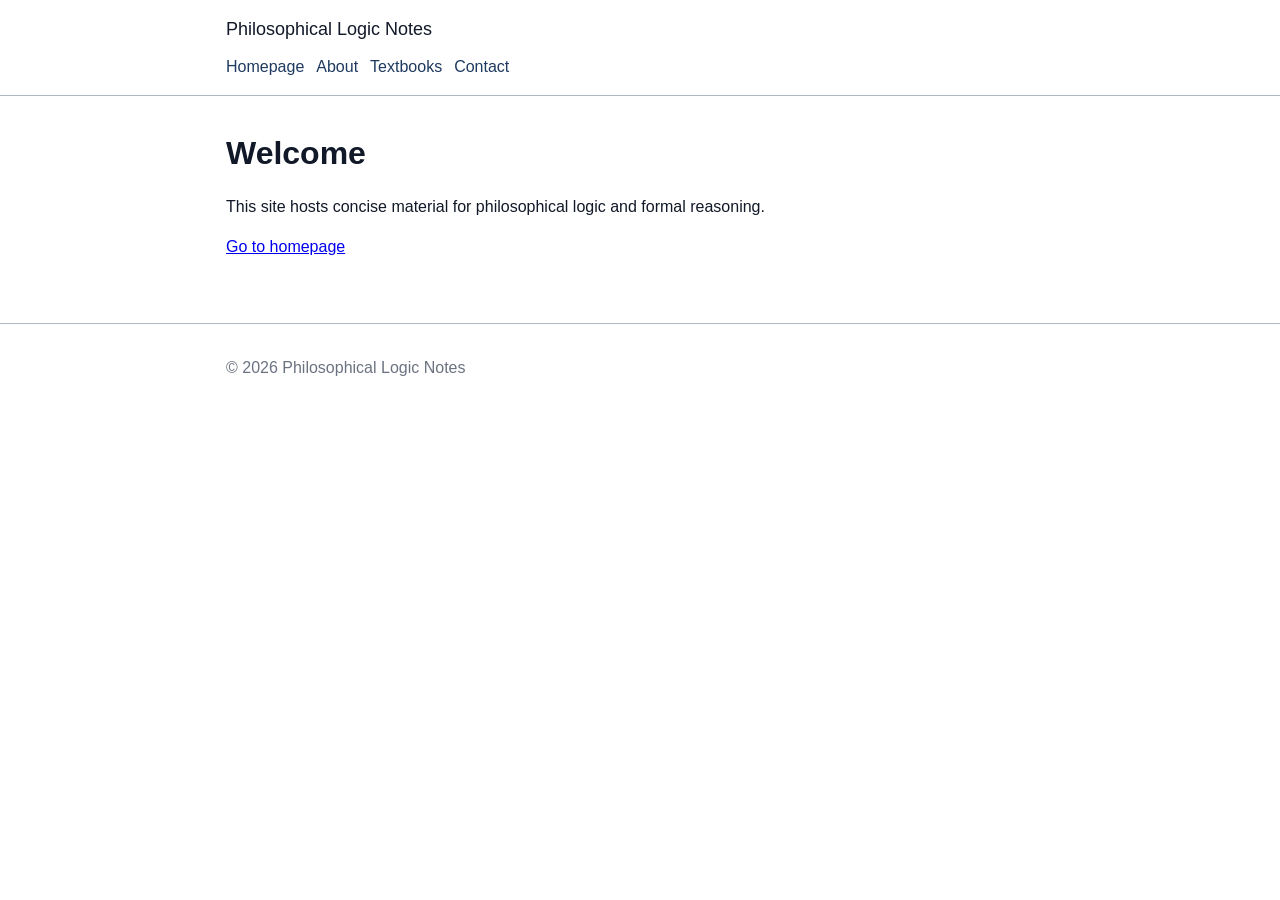
<file: index.html>
<!doctype html>
<html lang="en">
  <head>
    <meta charset="utf-8" />
    <meta name="viewport" content="width=device-width, initial-scale=1" />
    <title>Philosophical Logic Notes</title>
    <link rel="stylesheet" href="/assets/css/base.css" />
  </head>
  <body>
    <div data-site-header></div>
    <main class="site-container">
      <h1>Welcome</h1>
      <p>This site hosts concise material for philosophical logic and formal reasoning.</p>
      <p><a href="/homepage/">Go to homepage</a></p>
    </main>
    <div data-site-footer></div>
    <script src="/assets/js/site.js"></script>
  </body>
</html>
</file>
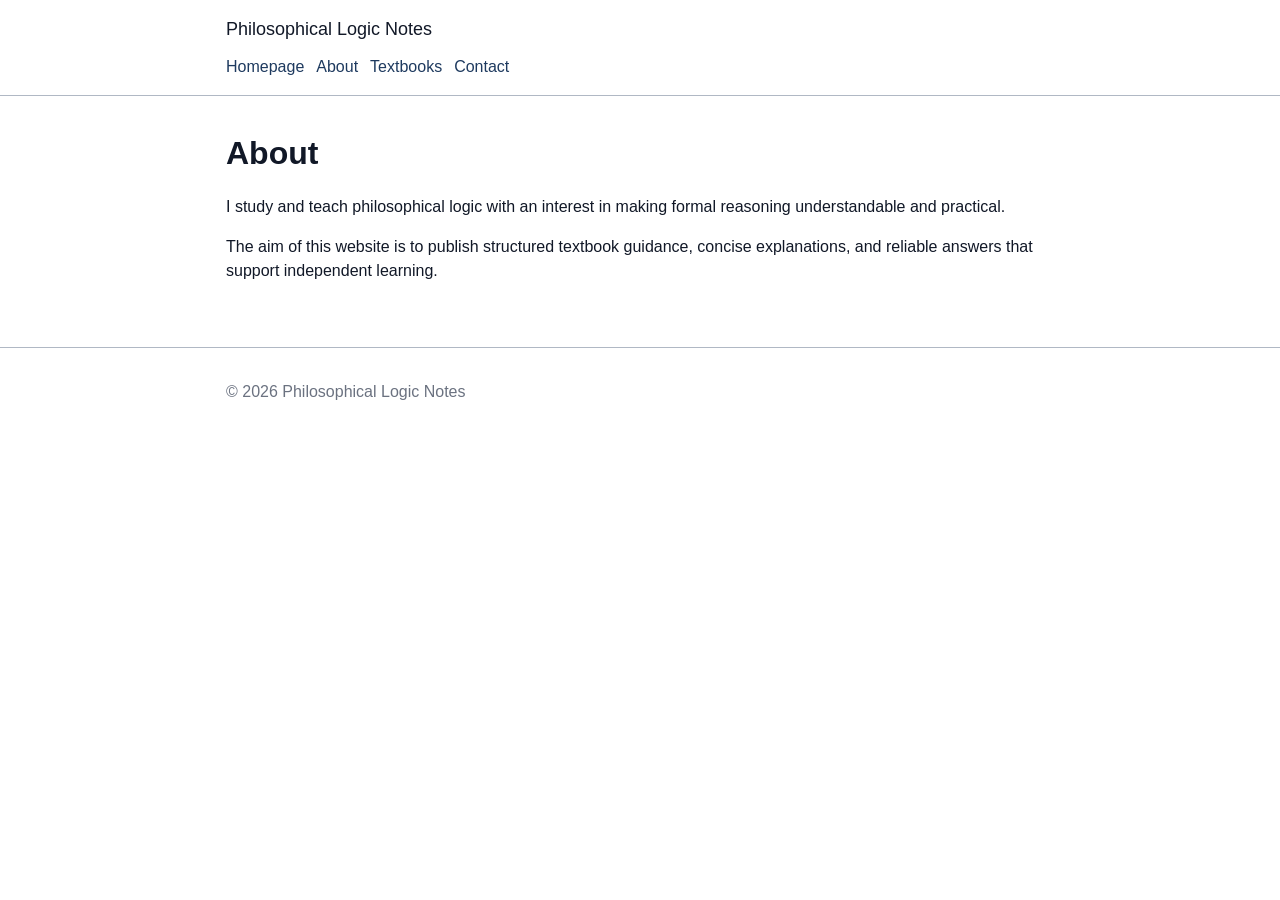
<file: about/index.html>
<!doctype html>
<html lang="en">
  <head>
    <meta charset="utf-8" />
    <meta name="viewport" content="width=device-width, initial-scale=1" />
    <title>About | Philosophical Logic Notes</title>
    <link rel="stylesheet" href="/assets/css/base.css" />
  </head>
  <body>
    <div data-site-header></div>
    <main class="site-container">
      <h1>About</h1>
      <p>
        I study and teach philosophical logic with an interest in making formal reasoning
        understandable and practical.
      </p>
      <p>
        The aim of this website is to publish structured textbook guidance, concise
        explanations, and reliable answers that support independent learning.
      </p>
    </main>
    <div data-site-footer></div>
    <script src="/assets/js/site.js"></script>
  </body>
</html>
</file>
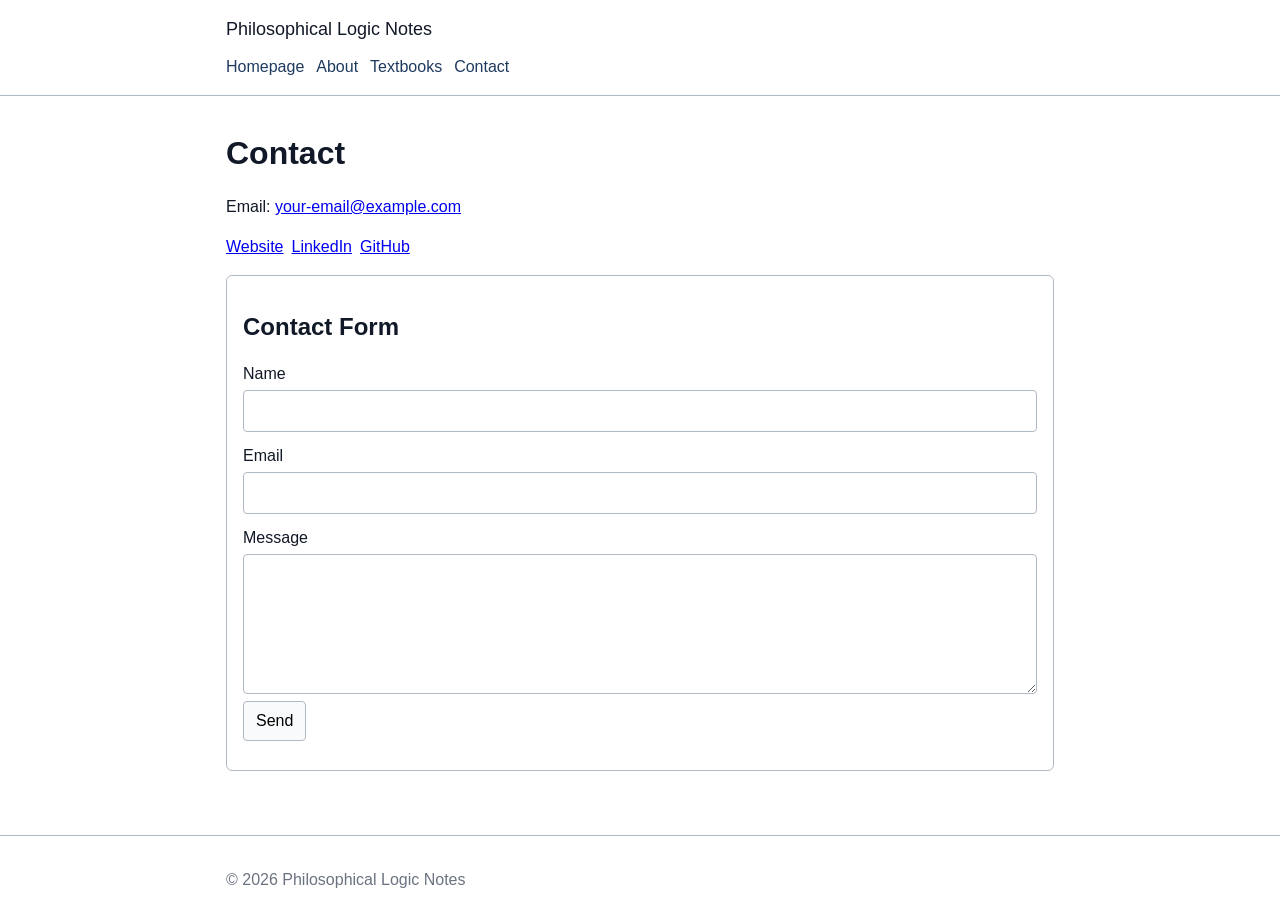
<file: contact/index.html>
<!doctype html>
<html lang="en">
  <head>
    <meta charset="utf-8" />
    <meta name="viewport" content="width=device-width, initial-scale=1" />
    <title>Contact | Philosophical Logic Notes</title>
    <link rel="stylesheet" href="/assets/css/base.css" />
  </head>
  <body>
    <div data-site-header></div>
    <main class="site-container">
      <h1>Contact</h1>
      <p>Email: <a href="mailto:your-email@example.com">your-email@example.com</a></p>
      <ul class="inline-links">
        <li><a href="https://example.com">Website</a></li>
        <li><a href="https://linkedin.com/in/your-handle">LinkedIn</a></li>
        <li><a href="https://github.com/your-handle">GitHub</a></li>
      </ul>

      <section class="card">
        <h2>Contact Form</h2>
        <form data-contact-form>
          <label for="name">Name</label>
          <input id="name" name="name" type="text" required />

          <label for="email">Email</label>
          <input id="email" name="email" type="email" required />

          <label for="message">Message</label>
          <textarea id="message" name="message" required></textarea>

          <button type="submit">Send</button>
        </form>
        <p class="status" data-contact-status aria-live="polite"></p>
      </section>
    </main>
    <div data-site-footer></div>
    <script src="/assets/js/site.js"></script>
  </body>
</html>
</file>
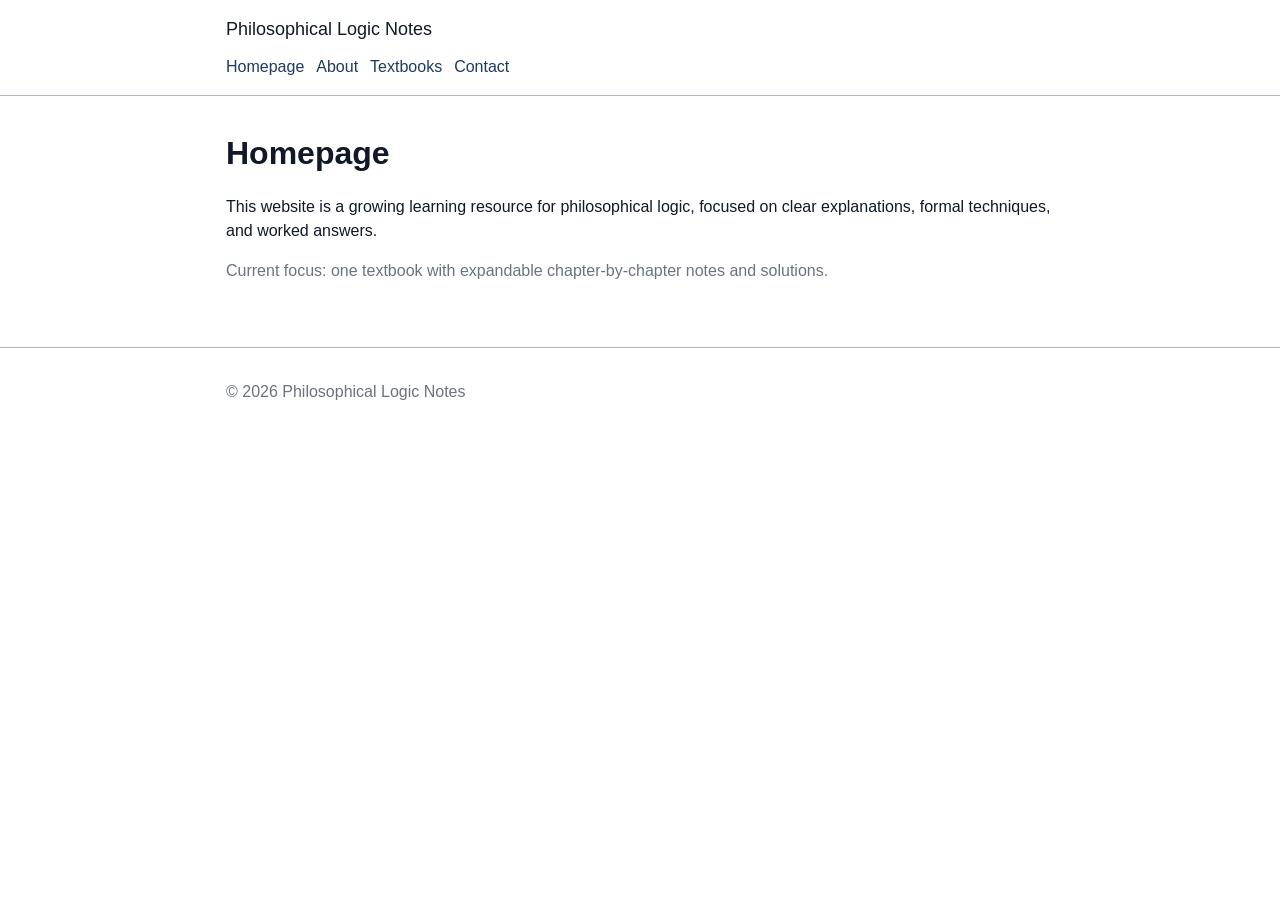
<file: homepage/index.html>
<!doctype html>
<html lang="en">
  <head>
    <meta charset="utf-8" />
    <meta name="viewport" content="width=device-width, initial-scale=1" />
    <title>Homepage | Philosophical Logic Notes</title>
    <link rel="stylesheet" href="/assets/css/base.css" />
  </head>
  <body>
    <div data-site-header></div>
    <main class="site-container">
      <h1>Homepage</h1>
      <p>
        This website is a growing learning resource for philosophical logic, focused on
        clear explanations, formal techniques, and worked answers.
      </p>
      <p class="muted">
        Current focus: one textbook with expandable chapter-by-chapter notes and solutions.
      </p>
    </main>
    <div data-site-footer></div>
    <script src="/assets/js/site.js"></script>
  </body>
</html>
</file>
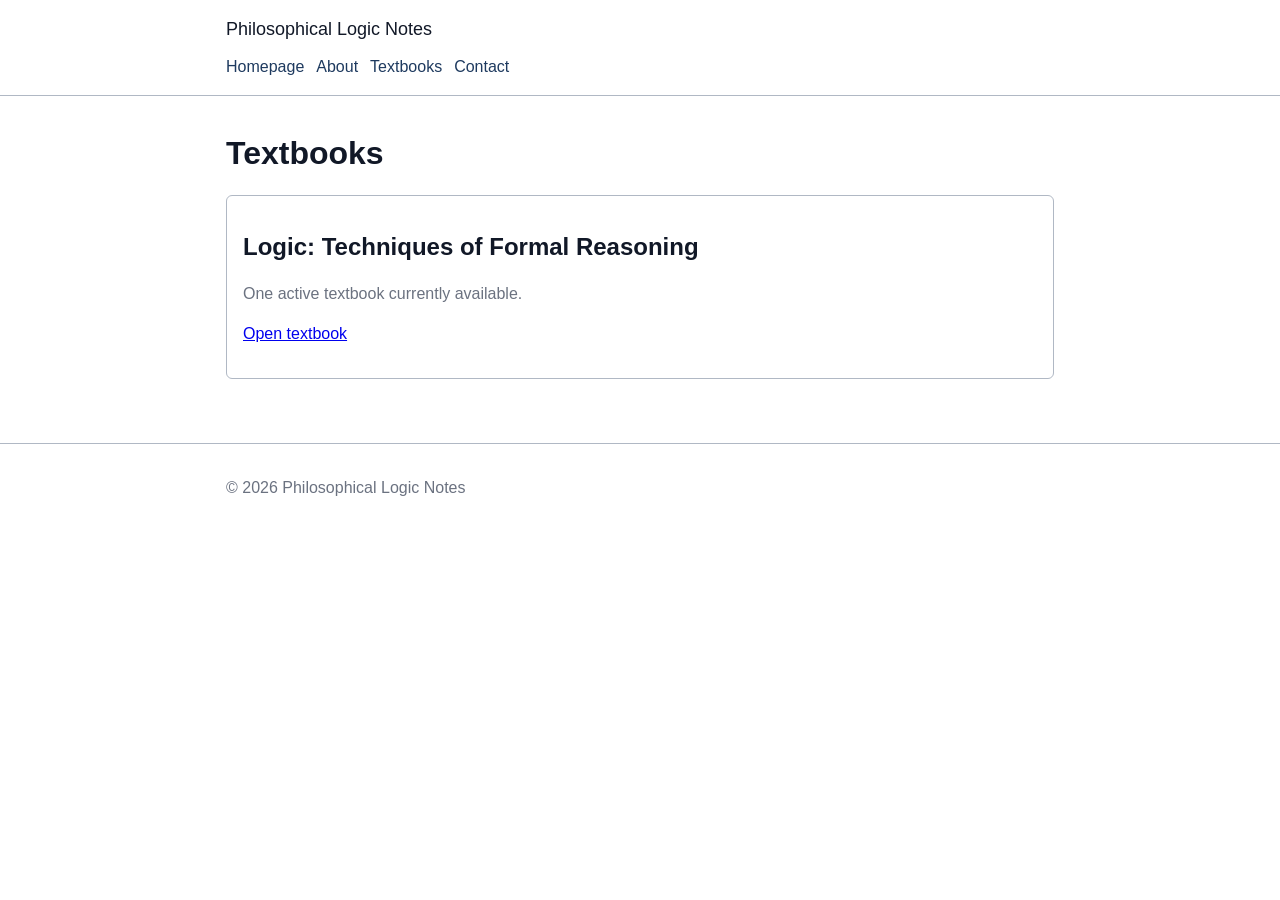
<file: textbooks/index.html>
<!doctype html>
<html lang="en">
  <head>
    <meta charset="utf-8" />
    <meta name="viewport" content="width=device-width, initial-scale=1" />
    <title>Textbooks | Philosophical Logic Notes</title>
    <link rel="stylesheet" href="/assets/css/base.css" />
  </head>
  <body>
    <div data-site-header></div>
    <main class="site-container">
      <h1>Textbooks</h1>
      <section class="card">
        <h2>Logic: Techniques of Formal Reasoning</h2>
        <p class="muted">One active textbook currently available.</p>
        <p>
          <a href="/textbooks/logic-techniques-of-formal-reasoning/">Open textbook</a>
        </p>
      </section>
    </main>
    <div data-site-footer></div>
    <script src="/assets/js/site.js"></script>
  </body>
</html>
</file>
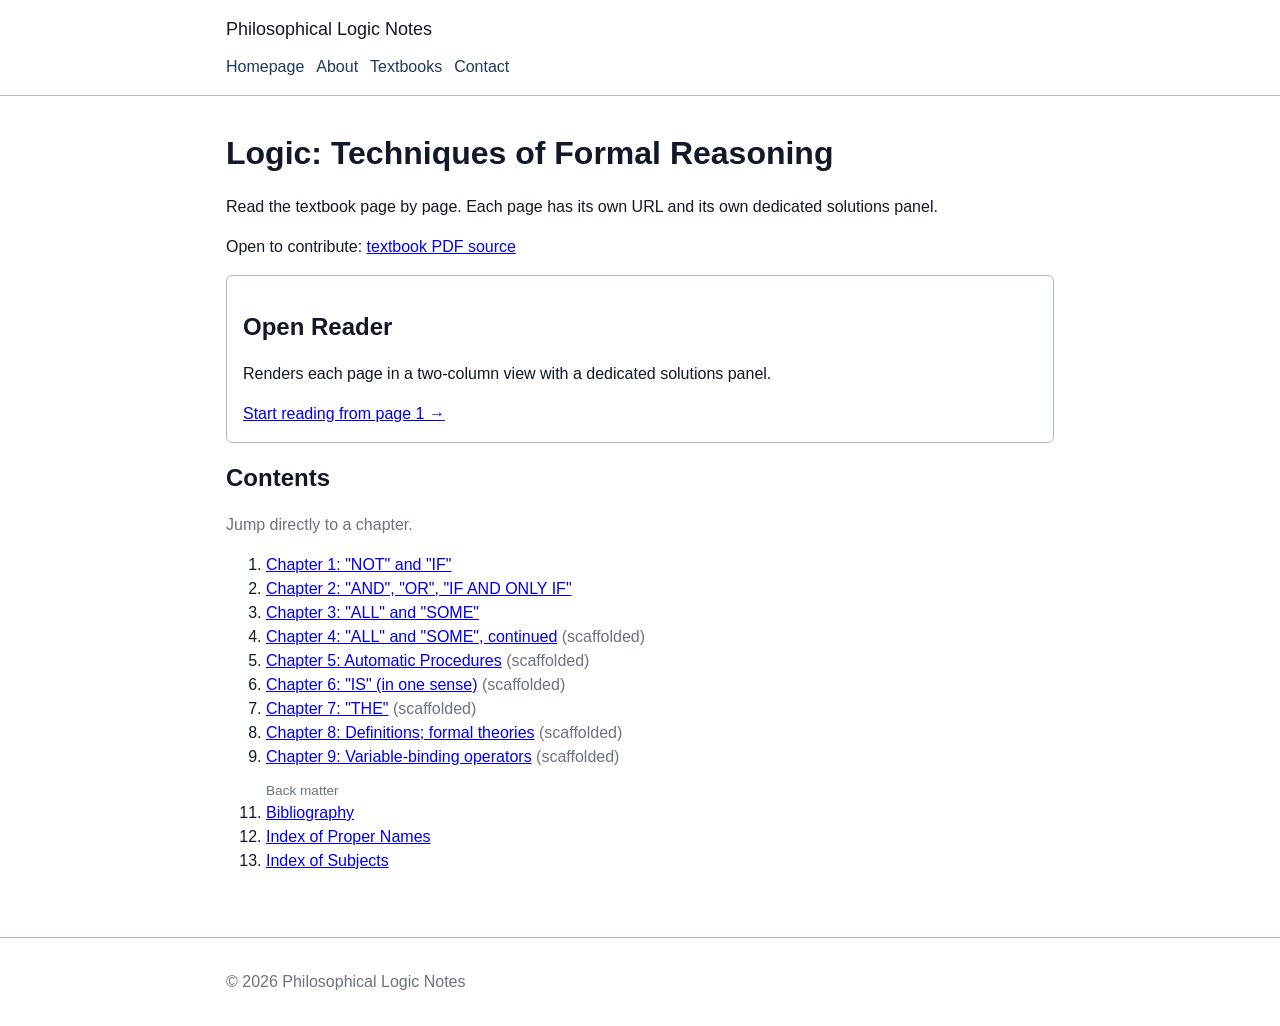
<file: textbooks/logic-techniques-of-formal-reasoning/index.html>
<!doctype html>
<html lang="en">
  <head>
    <meta charset="utf-8" />
    <meta name="viewport" content="width=device-width, initial-scale=1" />
    <title>Logic: Techniques of Formal Reasoning</title>
    <link rel="stylesheet" href="/assets/css/base.css" />
  </head>
  <body>
    <div data-site-header></div>
    <main class="site-container">
      <h1>Logic: Techniques of Formal Reasoning</h1>
      <p>
        Read the textbook page by page. Each page has its own URL and its own
        dedicated solutions panel.
      </p>
      <p>
        Open to contribute:
        <a
          href="https://ia601504.us.archive.org/0/items/in.ernet.dli.2015.139500/2015.139500.Logic-Techniques-Of-Formal-Reasonong.pdf"
          target="_blank"
          rel="noopener noreferrer"
        >
          textbook PDF source
        </a>
      </p>

      <section class="card">
        <h2>Open Reader</h2>
        <p>Renders each page in a two-column view with a dedicated solutions panel.</p>
        <a href="/textbooks/logic-techniques-of-formal-reasoning/page.html?p=1">
          Start reading from page 1 →
        </a>
      </section>

      <h2>Contents</h2>
      <p class="muted">Jump directly to a chapter.</p>
      <ol data-toc-list></ol>
    </main>
    <div data-site-footer></div>
    <script src="/assets/js/site.js"></script>
    <script src="/assets/js/textbooks.js"></script>
  </body>
</html>
</file>
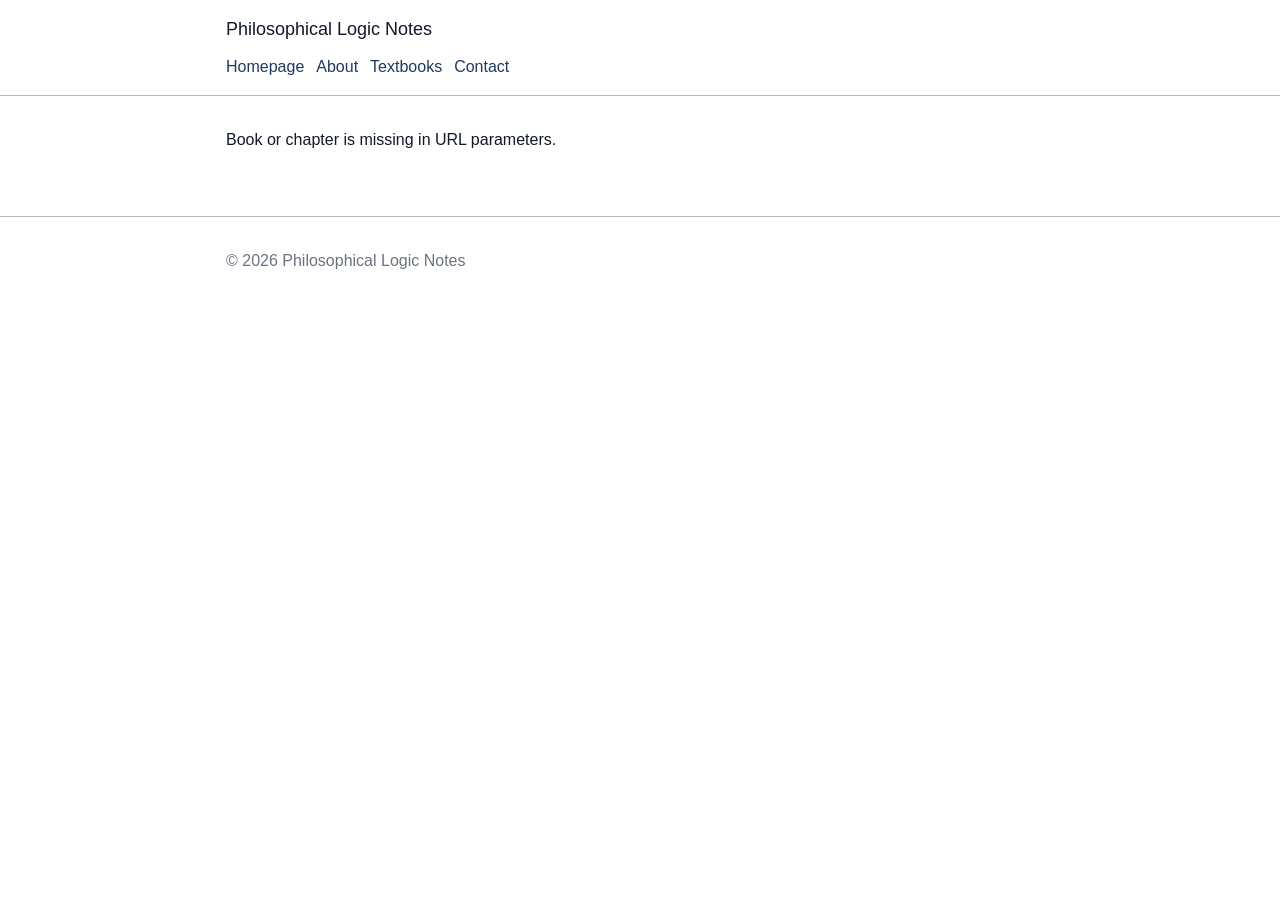
<file: textbooks/logic-techniques-of-formal-reasoning/chapter.html>
<!doctype html>
<html lang="en">
  <head>
    <meta charset="utf-8" />
    <meta name="viewport" content="width=device-width, initial-scale=1" />
    <title>Chapter | Logic: Techniques of Formal Reasoning</title>
    <link rel="stylesheet" href="/assets/css/base.css" />
  </head>
  <body>
    <div data-site-header></div>
    <main class="site-container" data-chapter-view>
      <p>Loading chapter...</p>
    </main>
    <div data-site-footer></div>
    <script src="/assets/js/site.js"></script>
    <script src="/assets/js/textbooks.js"></script>
  </body>
</html>
</file>
<file: assets/css/base.css>
:root {
  --text: #111827;
  --background: #ffffff;
  --muted: #6b7280;
  --border: #b0b8c4;
  --accent: #1e3a5f;
  --reader-bg: #fafaf8;
  --reader-panel-bg: #f5f4f0;
  --reader-divider: #dcd8d0;
}

*,
*::before,
*::after {
  box-sizing: border-box;
}

body {
  margin: 0;
  font-family: Arial, Helvetica, sans-serif;
  color: var(--text);
  background: var(--background);
  line-height: 1.5;
}

.site-container {
  max-width: 860px;
  margin: 0 auto;
  padding: 1rem;
}

.site-header,
.site-footer {
  border-bottom: 1px solid var(--border);
}

.site-footer {
  border-top: 1px solid var(--border);
  border-bottom: 0;
  margin-top: 2rem;
}

.site-brand {
  margin: 0;
  font-size: 1.125rem;
}

.site-nav {
  display: flex;
  flex-wrap: wrap;
  gap: 0.75rem;
  padding: 0.75rem 0 0;
}

.site-nav a {
  color: var(--accent);
  text-decoration: none;
}

.site-nav a:hover {
  text-decoration: underline;
}

main {
  padding: 1.25rem 0;
}

h1,
h2,
h3 {
  line-height: 1.25;
}

.card {
  border: 1px solid var(--border);
  border-radius: 6px;
  padding: 1rem;
  margin-bottom: 1rem;
}

.muted {
  color: var(--muted);
}

label {
  display: block;
  margin: 0.75rem 0 0.25rem;
}

input,
textarea,
select,
button {
  font: inherit;
}

input,
textarea,
select {
  width: 100%;
  border: 1px solid var(--border);
  border-radius: 4px;
  padding: 0.5rem;
}

textarea {
  min-height: 140px;
}

button {
  border: 1px solid var(--border);
  border-radius: 4px;
  background: #f9fafb;
  padding: 0.45rem 0.75rem;
  cursor: pointer;
}

button:hover {
  background: #f3f4f6;
}

.symbol-grid {
  display: grid;
  grid-template-columns: repeat(auto-fill, minmax(54px, 1fr));
  gap: 0.45rem;
  margin: 0.75rem 0 1rem;
}

.symbol-btn {
  padding: 0.5rem 0.25rem;
  text-align: center;
}

.inline-links {
  display: flex;
  flex-wrap: wrap;
  gap: 0.5rem;
  padding: 0;
  list-style: none;
}

.status {
  margin-top: 0.75rem;
  color: #065f46;
}

.panel-actions {
  display: flex;
  flex-wrap: wrap;
  gap: 0.5rem;
}

.entry-actions {
  margin: 0.25rem 0 0.75rem;
}

/* ── Reader (page.html) ──────────────────────────────────────── */

.reader-container {
  max-width: 1500px;
  margin: 0 auto;
  padding: 0;
  background: var(--reader-bg);
  min-height: 100vh;
}

.reader-layout {
  display: grid;
  gap: 0;
}

.reader-pdf,
.reader-panel {
  min-width: 0;
}

/* ── Book title bar ── */
.reader-page-bar {
  display: flex;
  align-items: center;
  justify-content: space-between;
  padding: 0.6rem 1.25rem;
  background: var(--accent);
  color: #ffffff;
  font-family: Georgia, "Times New Roman", serif;
}

.reader-book-title {
  font-size: 0.9rem;
  font-style: italic;
  opacity: 0.9;
  white-space: nowrap;
  overflow: hidden;
  text-overflow: ellipsis;
}

.reader-page-badge {
  font-size: 0.85rem;
  font-weight: bold;
  background: rgba(255,255,255,0.18);
  padding: 0.2rem 0.65rem;
  border-radius: 20px;
  white-space: nowrap;
  margin-left: 1rem;
}

/* ── Navigation bar ── */
.reader-controls {
  display: flex;
  align-items: center;
  justify-content: space-between;
  padding: 0.6rem 1.25rem;
  background: #ffffff;
  border-bottom: 1px solid var(--reader-divider);
  gap: 0.5rem;
}

.reader-nav-group {
  display: flex;
  align-items: center;
  gap: 0.4rem;
}

.reader-nav-center {
  display: flex;
  align-items: center;
  gap: 0.5rem;
  font-family: Georgia, "Times New Roman", serif;
  font-size: 0.95rem;
  color: var(--text);
}

.reader-controls a {
  color: var(--accent);
  text-decoration: none;
  padding: 0.3rem 0.6rem;
  border: 1px solid var(--border);
  border-radius: 4px;
  font-size: 0.875rem;
  white-space: nowrap;
  background: #f9f8f6;
}

.reader-controls a:hover {
  background: #eeecea;
}

.reader-controls a[aria-disabled="true"] {
  opacity: 0.35;
  pointer-events: none;
}

.reader-go-form {
  display: flex;
  gap: 0.3rem;
  align-items: center;
}

.reader-go-form input[type="number"] {
  width: 64px;
  text-align: center;
  font-family: Georgia, "Times New Roman", serif;
}

.reader-total-pages {
  color: var(--muted);
  font-size: 0.875rem;
}

/* ── PDF iframe ── */
.reader-pdf-body {
  padding: 0.75rem 1.25rem 1rem;
}

.page-img {
  display: block;
  width: 100%;
  height: auto;
  border: 1px solid var(--reader-divider);
  border-radius: 4px;
  background: #fff;
}

.reader-controls-bottom {
  margin-top: 0.75rem;
  border-top: 1px solid var(--reader-divider);
  border-bottom: none;
  padding-top: 0.6rem;
  padding-bottom: 0;
}

.reader-back-link {
  margin-top: 0.6rem;
  font-size: 0.875rem;
}

/* ── Solutions panel ── */
.reader-panel {
  background: var(--reader-panel-bg);
  border-left: 1px solid var(--reader-divider);
  display: flex;
  flex-direction: column;
  min-height: 100vh;
}

.panel-section {
  padding: 1rem 1.25rem;
  border-bottom: 1px solid var(--reader-divider);
}

.panel-section:last-child {
  border-bottom: none;
}

.panel-section-title {
  font-family: Georgia, "Times New Roman", serif;
  font-size: 0.8rem;
  text-transform: uppercase;
  letter-spacing: 0.08em;
  color: var(--muted);
  margin: 0 0 0.75rem;
}

.reader-panel h2 {
  font-family: Georgia, "Times New Roman", serif;
  font-size: 1.05rem;
  margin: 0 0 0.25rem;
  color: var(--text);
}

.reader-panel label {
  font-size: 0.825rem;
  color: var(--muted);
  margin: 0.6rem 0 0.2rem;
  font-family: Georgia, "Times New Roman", serif;
}

.reader-panel textarea {
  min-height: 80px;
  font-family: Georgia, "Times New Roman", serif;
  font-size: 0.9rem;
  background: #ffffff;
}

.reader-panel input[type="text"] {
  font-family: Georgia, "Times New Roman", serif;
  font-size: 0.9rem;
  background: #ffffff;
}

/* ── Symbol keyboard ── */
.symbol-grid {
  display: flex;
  flex-wrap: wrap;
  gap: 0.35rem;
  margin: 0.5rem 0 0.75rem;
}

.symbol-btn {
  padding: 0.3rem 0.5rem;
  font-size: 1rem;
  border: 1px solid var(--border);
  border-radius: 4px;
  background: #ffffff;
  cursor: pointer;
  position: relative;
  min-width: 36px;
  text-align: center;
}

.symbol-btn:hover {
  background: #eeecea;
}

/* Tooltip */
.symbol-btn[data-tip]::after {
  content: attr(data-tip);
  position: absolute;
  bottom: calc(100% + 6px);
  left: 50%;
  transform: translateX(-50%);
  background: #1e3a5f;
  color: #fff;
  font-size: 0.72rem;
  padding: 0.2rem 0.45rem;
  border-radius: 4px;
  white-space: nowrap;
  pointer-events: none;
  opacity: 0;
  transition: opacity 0.15s;
  z-index: 10;
}

.symbol-btn[data-tip]:hover::after {
  opacity: 1;
}

/* ── Saved entries ── */
.entry-item {
  border: 1px solid var(--reader-divider);
  border-radius: 4px;
  margin-bottom: 0.5rem;
  background: #fff;
  overflow: hidden;
}

.entry-summary {
  display: flex;
  align-items: baseline;
  justify-content: space-between;
  padding: 0.5rem 0.75rem;
  cursor: pointer;
  font-size: 0.875rem;
  font-family: Georgia, "Times New Roman", serif;
  gap: 0.5rem;
}

.entry-summary:hover {
  background: #f0eeea;
}

.entry-summary-text {
  overflow: hidden;
  text-overflow: ellipsis;
  white-space: nowrap;
  color: var(--text);
  flex: 1;
}

.entry-toggle-icon {
  color: var(--muted);
  font-size: 0.75rem;
  flex-shrink: 0;
}

.entry-detail {
  display: none;
  padding: 0.6rem 0.75rem;
  border-top: 1px solid var(--reader-divider);
  font-size: 0.85rem;
  font-family: Georgia, "Times New Roman", serif;
  line-height: 1.55;
}

.entry-detail p {
  margin: 0.3rem 0;
}

.entry-detail.open {
  display: block;
}

.entry-delete-btn {
  font-size: 0.75rem;
  padding: 0.2rem 0.5rem;
  margin-top: 0.4rem;
  color: #b91c1c;
  border-color: #fca5a5;
  background: #fff1f2;
}

.entry-delete-btn:hover {
  background: #fee2e2;
}

/* ── Panel action buttons ── */
.panel-actions {
  display: flex;
  flex-wrap: wrap;
  gap: 0.5rem;
  margin-top: 0.75rem;
}

.btn-primary {
  background: var(--accent);
  color: #ffffff;
  border-color: var(--accent);
  font-size: 0.875rem;
  padding: 0.45rem 0.9rem;
}

.btn-primary:hover {
  background: #162d4a;
  border-color: #162d4a;
}

.btn-secondary {
  font-size: 0.875rem;
  padding: 0.45rem 0.9rem;
}

/* ── New Entry toggle ── */
.new-entry-toggle {
  width: 100%;
  text-align: left;
  font-size: 0.875rem;
  font-family: Georgia, "Times New Roman", serif;
  font-weight: bold;
  color: var(--accent);
  background: #eef2f8;
  border: 1px solid #c6d2e8;
  border-radius: 4px;
  padding: 0.5rem 0.85rem;
  cursor: pointer;
  letter-spacing: 0.01em;
}

.new-entry-toggle:hover {
  background: #dce6f4;
}

.new-entry-body {
  display: none;
  margin-top: 0.75rem;
}

.new-entry-body.open {
  display: block;
}

/* ── Export section (collapsed by default) ── */
.export-section {
  padding: 0.75rem 1.25rem 1rem;
}

.export-toggle {
  font-size: 0.8rem;
  color: var(--muted);
  background: none;
  border: none;
  padding: 0;
  cursor: pointer;
  text-decoration: underline;
  text-underline-offset: 2px;
}

.export-toggle:hover {
  color: var(--text);
  background: none;
}

.export-body {
  display: none;
  margin-top: 0.6rem;
}

.export-body.open {
  display: block;
}

.export-body textarea {
  min-height: 100px;
  font-family: "Courier New", monospace;
  font-size: 0.8rem;
  background: #ffffff;
}

/* ── Status message ── */
.status {
  margin-top: 0.5rem;
  color: #065f46;
  font-size: 0.825rem;
}

/* ── Auth modal ──────────────────────────────────────────────────────────────*/
#auth-modal {
  position: fixed;
  inset: 0;
  z-index: 1000;
  display: flex;
  align-items: center;
  justify-content: center;
}

#auth-modal[hidden] {
  display: none;
}

.auth-backdrop {
  position: absolute;
  inset: 0;
  background: rgba(0, 0, 0, 0.4);
}

.auth-dialog {
  position: relative;
  background: var(--background);
  border: 1px solid var(--border);
  border-radius: 8px;
  padding: 1.5rem;
  width: 100%;
  max-width: 360px;
  z-index: 1;
  box-shadow: 0 8px 32px rgba(0, 0, 0, 0.15);
}

.auth-close {
  position: absolute;
  top: 0.75rem;
  right: 0.75rem;
  background: none;
  border: none;
  font-size: 1.4rem;
  line-height: 1;
  cursor: pointer;
  color: var(--muted);
  padding: 0 0.3rem;
}

.auth-close:hover {
  color: var(--text);
}

.auth-tabs {
  display: flex;
  gap: 0;
  margin-bottom: 1.25rem;
  border-bottom: 1px solid var(--border);
}

.auth-tab {
  background: none;
  border: none;
  border-bottom: 2px solid transparent;
  padding: 0.5rem 0.9rem;
  margin-bottom: -1px;
  cursor: pointer;
  font-size: 0.9rem;
  color: var(--muted);
}

.auth-tab.active {
  color: var(--accent);
  border-bottom-color: var(--accent);
  font-weight: 600;
}

[data-auth-form] label {
  display: block;
  font-size: 0.825rem;
  font-weight: 500;
  margin: 0.75rem 0 0.25rem;
}

[data-auth-form] input {
  width: 100%;
  padding: 0.4rem 0.6rem;
  border: 1px solid var(--border);
  border-radius: 4px;
  font-size: 0.9rem;
  font-family: inherit;
}

[data-auth-form] input:focus {
  outline: 2px solid var(--accent);
  outline-offset: 1px;
}

.auth-status {
  margin-top: 0.75rem;
  font-size: 0.825rem;
  min-height: 1.2em;
}

/* ── Header auth slot ────────────────────────────────────────────────────────*/
.btn-auth {
  background: none;
  border: 1px solid var(--accent);
  border-radius: 4px;
  color: var(--accent);
  cursor: pointer;
  font-size: 0.82rem;
  padding: 0.2rem 0.7rem;
  white-space: nowrap;
}

.btn-auth:hover {
  background: var(--accent);
  color: #fff;
}

.btn-auth-out {
  border-color: var(--muted);
  color: var(--muted);
}

.btn-auth-out:hover {
  background: var(--muted);
  color: #fff;
}

.auth-user-name {
  font-size: 0.82rem;
  color: var(--text);
  white-space: nowrap;
}

.auth-admin-badge {
  display: inline-block;
  font-size: 0.68rem;
  font-weight: 700;
  background: var(--accent);
  color: #fff;
  border-radius: 3px;
  padding: 0 0.3rem;
  vertical-align: middle;
  margin-left: 0.2rem;
  letter-spacing: 0.02em;
}

/* ── Entry author line ───────────────────────────────────────────────────────*/
.entry-author-line {
  font-size: 0.75rem;
  color: var(--muted);
  margin: 0 0 0.5rem;
  font-style: italic;
}

.entry-loading {
  font-size: 0.825rem;
}

/* ── Admin solutions table ───────────────────────────────────────────────────*/
.admin-solutions-table {
  width: 100%;
  border-collapse: collapse;
  font-size: 0.85rem;
  margin-top: 0.5rem;
}

.admin-solutions-table th,
.admin-solutions-table td {
  text-align: left;
  padding: 0.4rem 0.6rem;
  border-bottom: 1px solid var(--border);
  vertical-align: middle;
}

.admin-solutions-table th {
  font-weight: 600;
  background: var(--reader-panel-bg);
}

.btn-danger {
  background: #b91c1c;
  color: #fff;
  border: none;
  border-radius: 4px;
  padding: 0.2rem 0.55rem;
  cursor: pointer;
  font-size: 0.8rem;
}

.btn-danger:hover {
  background: #991b1b;
}

/* ── Utilities ── */
.sr-only {
  position: absolute;
  width: 1px;
  height: 1px;
  overflow: hidden;
  clip: rect(0 0 0 0);
  white-space: nowrap;
}

@media (min-width: 1040px) {
  .reader-layout {
    grid-template-columns: 1.65fr 1fr;
    align-items: start;
  }

  .reader-panel {
    position: sticky;
    top: 0;
    max-height: 100vh;
    overflow-y: auto;
  }
}
</file>
